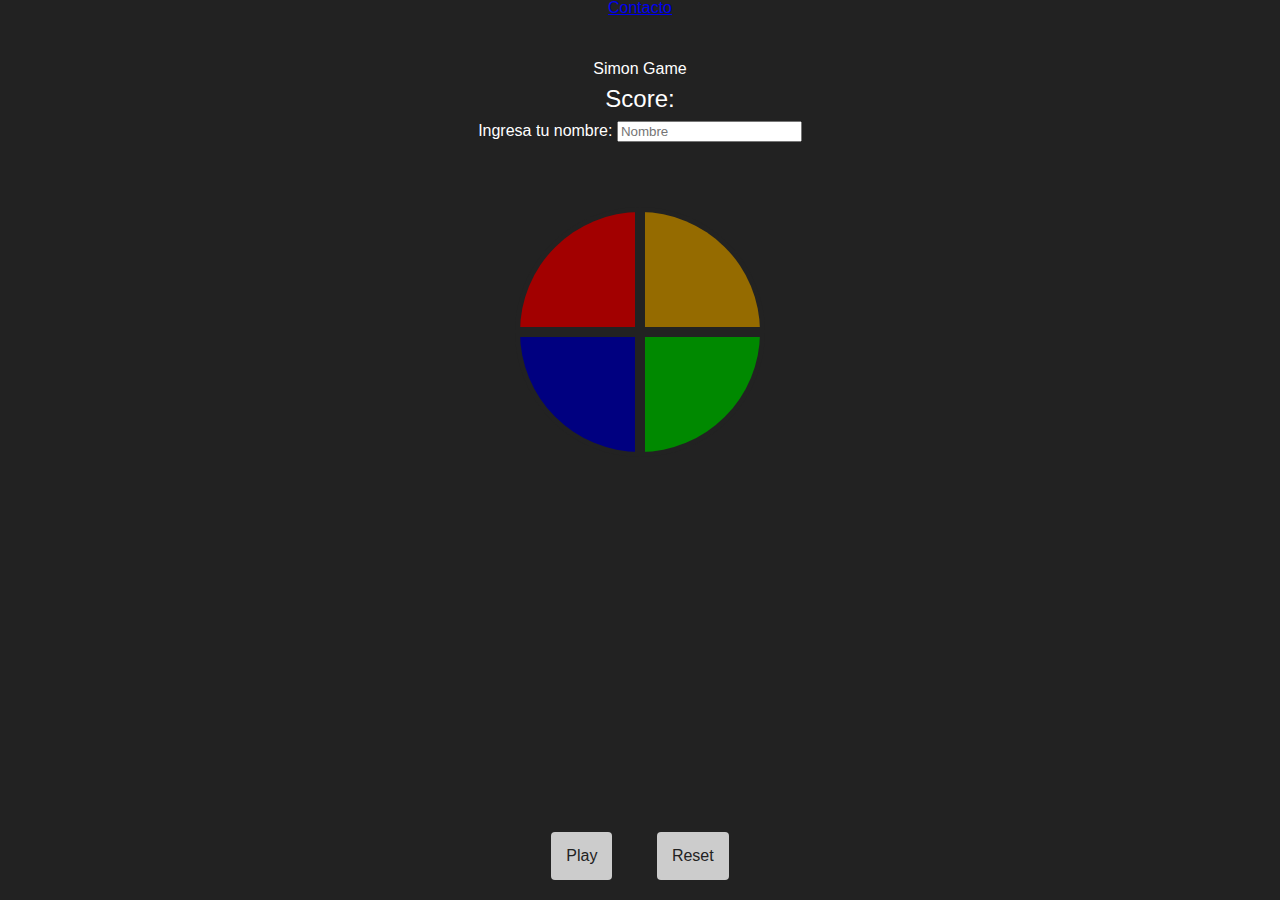
<file: index.html>
<!DOCTYPE html>
<html lang="en">
<head>
  <meta charset="UTF-8">
  <meta name="viewport" content="width=device-width, initial-scale=1.0">
  <title>Simon</title>
  <link rel="stylesheet" href="reset.css">
  <link rel="stylesheet" href="styles.css">
</head>
<body>
  <nav>
    <ul>
      <li><a href="contact.html" id="contact_link">Contacto</a></li>
    </ul>
  </nav>
  <h1>Simon Game </h1>
  <div id="score">Score: </div>
  <div>
    <label for="player_name">Ingresa tu nombre:</label>
    <input type="text" id="player_name" placeholder="Nombre">
  </div>
  <div class="simon">
    <button id="red_btn" class="simon_btn"></button>
    <button id="yellow_btn" class="simon_btn"></button>
    <button id="blue_btn" class="simon_btn"></button>
    <button id="green_btn" class="simon_btn"></button>
   </div>
  <div class="controls">
    <button id="play_btn" class="control">Play</button>
    <button id="reset_btn" class="control">Reset</button>
  </div>
  <div id="myModal" class="modal">
    <div class="modal-content">
      <span class="close">&times;</span>
      <p>¡Perdiste! Tu puntuación final es: <span id="final_score"></span></p>
      <button id="restart_btn" class="control">Reiniciar</button>
    </div>
  </div>
  <script src="eventHandler.js"></script>
  <script src="main.js"></script> 
</body>
</html>
</file>
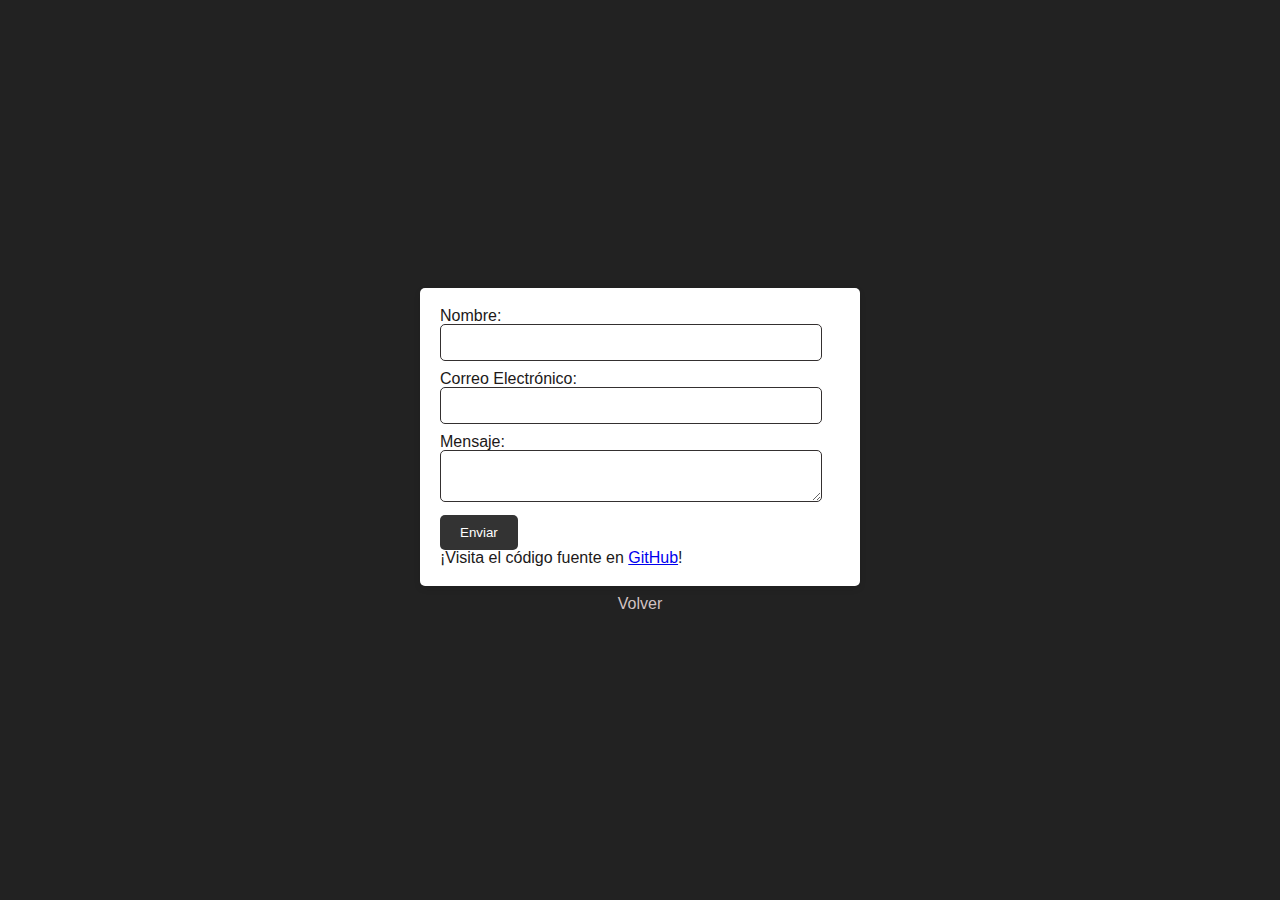
<file: contact.html>
<!DOCTYPE html>
<html lang="en">
<head>
  <meta charset="UTF-8">
  <meta name="viewport" content="width=device-width, initial-scale=1.0">
  <title>Contacto</title>
  <link rel="stylesheet" href="reset.css">
  <link rel="stylesheet" href="contact.css">
</head>
<body>
  <div id="contactFormContaienr">
    <form id="contactForm">
        <label for="name">Nombre:</label>
        <input type="text" id="name" name="name" required>
        <label for="email">Correo Electrónico:</label>
        <input type="email" id="email" name="email" required>
        <label for="message">Mensaje:</label>
        <textarea id="message" name="message" required></textarea>
        <button type="submit">Enviar</button>
        <p>¡Visita el código fuente en <a href="https://github.com/LorenzoMinon/LPPASimon" target="_blank">GitHub</a>!</p>
  </div>
  </form>
  <a href="index.html" class="return-link">Volver</a>
  <script src="contactValidate.js"></script> 
</body>
</html>
</file>
<file: styles.css>
body{
  display: flex;
  flex-direction: column;
  align-items: center;
  justify-content: center;
  height: 100vh;
  background-color: #222;
  font-family:'Franklin Gothic Medium', 'Arial Narrow', Arial, sans-serif ; 
  /* Font family distinto en cada Navegador formato: ttf. Monospace */
  color: #fff
}
/* Primero poner los selectores de elementos. */
/* Buscar diferencia de vh vw px. */
h1 {
  margin-top: 5vh;
  text-align: center;
}


#title {
  font-family: 'Original Surfer', cursive;
  position: absolute;
  font-size: 40px;
  margin-left: 35px;
  margin-top: 40px;
}


#score {
  font-size: 24px;
  color: white;
  padding: 10px;
  border-radius: 5px;
}

button {
  margin: 20px;
  padding: 15px;
  background-color: #ccc;
  font-size: 16px;
  color: #222;
  border: none;
  border-radius: 4px;
  cursor: pointer;
}

.simon {
  background: #385a94;
  border-radius: 30%;
  position: relative;
  border-style: solid;
  border-width: 10px;
  margin: auto;
  margin-top: 180px;
  box-shadow: 8px 8px 15px 5px #888888;
}

.simon_btn {
  position: relative;
  display: block;
  width: 15vw;
  height: 15vw;
  margin: 0;
  border-radius: 2vw;
}

 #red_btn {

  position: absolute;
  height: 125px;
  width: 125px;
  border-radius: 125px 0 0 0;
  -moz-border-radius: 125px 0 0 0;
  -webkit-border-radius: 125px 0 0 0;
  background: rgb(162, 0, 0);
  top: 50%;
  left: 50%;
  margin: -125px 0px 0px -125px;
  border-style: solid;
  border-width: 5px;
  box-sizing: border-box;
  -moz-box-sizing: border-box;
  -webkit-box-sizing: border-box;

}
#red_btn.highlight {
  position: absolute;
  height: 125px;
  width: 125px;
  border-radius: 125px 0 0 0;
  background-color: rgb(255, 22, 22);
  top: 50%;
  left: 60%;
  margin: -125px 0px 0px -125px;
  border-style: solid;
  border-width: 5px;
  box-sizing: border-box;
}
#blue_btn {
  position: absolute;
  height: 125px;
  width: 125px;
  border-radius: 0 0 0 125px;
  -moz-border-radius: 0 0 0 125px;
  -webkit-border-radius: 0 0 0 125px;
  background:rgb(0, 0, 128);
  top: 50%;
  left: 50%;
  margin: 0px -125px 0px -125px;
  border-style: solid;
  border-width: 5px;
  box-sizing: border-box;
  -moz-box-sizing: border-box;
  -webkit-box-sizing: border-box;
}
#blue_btn.highlight {
  position: absolute;
  height: 125px;
  width: 125px;
  border-radius: 0 0 0 125px;
  background: rgb(0, 0, 255);
  top: 49.5%;
  left: 51%;
  margin: 0px -125px 0px -125px;
  border-style: solid;
  border-width: 5px;
  box-sizing: border-box;
}
#yellow_btn {
  position: absolute;
  height: 125px;
  width: 125px;
  border-radius: 0 125px 0 0;
  -moz-border-radius: 0 125px 0 0;
  -webkit-border-radius: 0 125px 0 0;
  background: rgb(149, 107, 0);
  top: 50%;
  left: 50%;
  margin: -125px 0px 0px 0px;
  border-style: solid;
  border-width: 5px;
  box-sizing: border-box;
  -moz-box-sizing: border-box;
  -webkit-box-sizing: border-box;
}
#yellow_btn.highlight {
  position: absolute;
  height: 125px;
  width: 125px;
  border-radius: 0 125px 0 0;
  background: rgb(255, 183, 0);
  top: 50%;
  left: 50%;
  margin: -125px 0px 0px 0px;
  border-style: solid;
  border-width: 5px;
  box-sizing: border-box;
}
#green_btn {
  position: absolute;
  height: 125px;
  width: 125px;
  border-radius: 0 0 125px 0;
  -moz-border-radius: 0 0 125px 0;
  -webkit-border-radius: 0 0 125px 0;
  background: rgb(0, 137, 0);
  top: 50%;
  left: 50%;
  margin: 0px 0px -125px 0px;
  border-style: solid;
  border-width: 5px;
  box-sizing: border-box;
  -moz-box-sizing: border-box;
  -webkit-box-sizing: border-box;

}
#green_btn.highlight {
  position: absolute;
  height: 125px;
  width: 125px;
  border-radius: 0 0 125px 0;
  background: rgb(0, 255, 0);
  top: 49.5%;
  left: 50%;
  margin: 0px 0px -125px 0px;
  border-style: solid;
  border-width: 5px;
  box-sizing: border-box;
}

/* Estilos para el modal */
.modal {
  display: none;
  position: fixed;
  z-index: 1;
  left: 0;
  top: 0;
  width: 100%;
  height: 100%;
  overflow: auto;
  background-color: rgba(0, 0, 0, 0.4);
}

.modal-content {
  background-color: #534545;
  margin: 15% auto;
  padding: 20px;
  border: 1px solid #888;
  width: 50%;
  text-align: center;
}

.close {
  color: #aaa;
  float: right;
  font-size: 28px;
  font-weight: bold;
}

.close:hover,
.close:focus {
  color: black;
  text-decoration: none;
  cursor: pointer;
}
</file>
<file: contact.css>
body{
    display: flex;
    flex-direction: column;
    align-items: center;
    justify-content: center;
    height: 100vh;
    background-color: #222;
    font-family:'Franklin Gothic Medium', 'Arial Narrow', Arial, sans-serif ; 
    /* Font family distinto en cada Navegador formato: ttf. Monospace */
    color: #201818
  }
/* Estilos generales para la barra de navegación */
nav {
    background-color: #333;
    color: rgb(59, 49, 125);
  }
  
  nav ul {
    list-style: none;
    display: flex;
    padding: 5px;
    border: 1px solid rgb(255, 255, 255);
    border-radius: 5px;
  }
  
  nav li {
    margin: 0 10px;
  }
  
  /* Estilos para el enlace "Contacto" */
  #contactLink {
    color: #ffffff;
  }
  
  /* Estilos para el formulario */
  #contactFormContainer {
    display: flex;
    justify-content: center;
    align-items: center;
    height: 100%;
  }
  
  #contactForm {
    max-width: 400px;
    background-color: #fff;
    border-radius: 5px;
    padding: 20px;
    box-shadow: 0px 3px 6px rgba(0, 0, 0, 0.1);
  }
  
  #contactForm h2 {
    margin-bottom: 15px;
  }
  
  #contactForm label,
  #contactForm input,
  #contactForm textarea {
    margin-bottom: 10px;
  }
  
  #contactForm input,
  #contactForm textarea {
    width: 90%;
    padding: 10px;
    border: 1px solid #343030;
    border-radius: 5px;
  }
  
  #contactForm button {
    background-color: #333;
    color: #fff;
    border: none;
    padding: 10px 20px;
    border-radius: 5px;
    cursor: pointer;
  }
  
  #contactForm button:hover {
    background-color: #555;
  }
  
  /* Otros estilos existentes */

.return-link {
    display: block;
    margin-top: 10px;
    text-align: center;
    color: #d3c2c2;
    text-decoration: none;
  }
</file>
